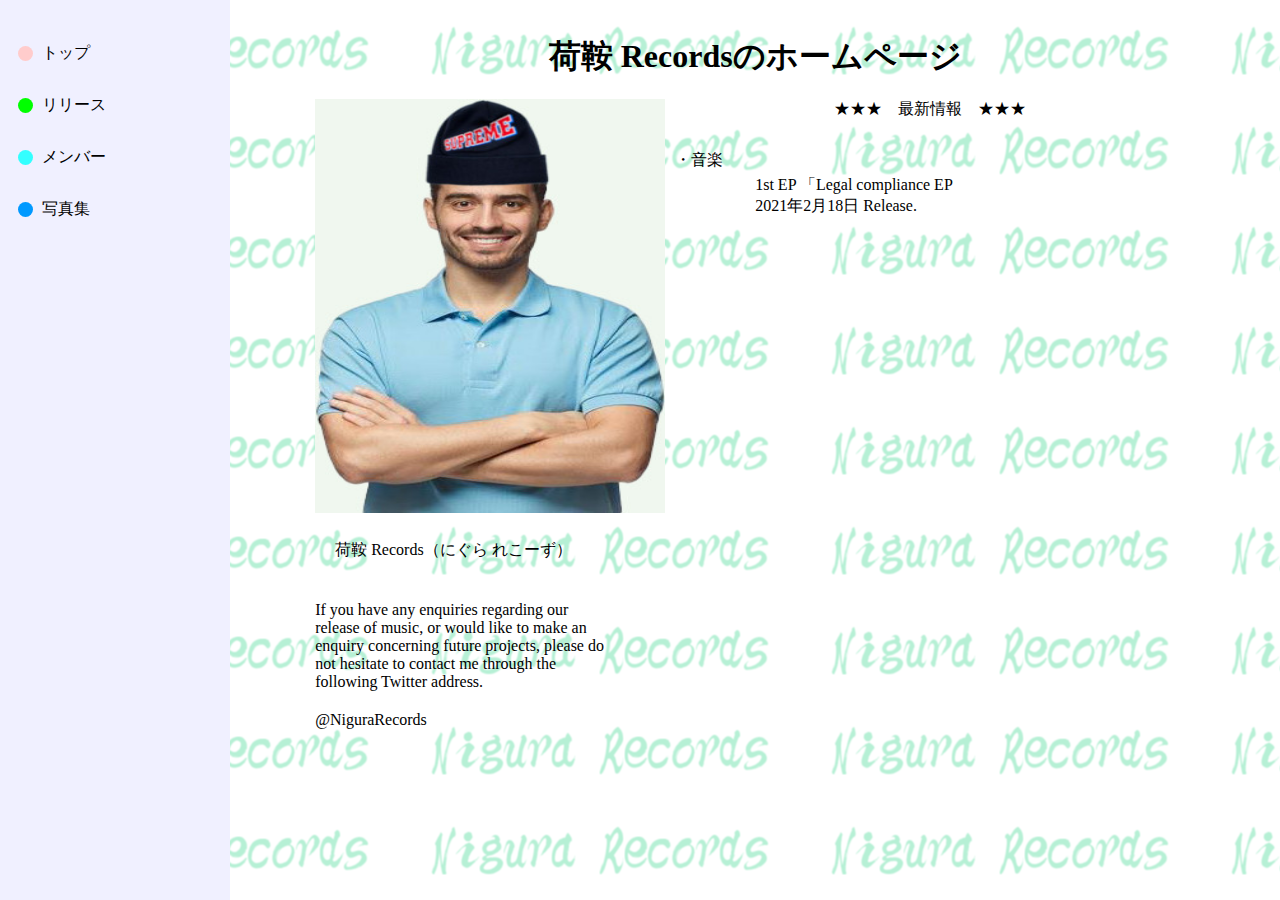
<file: index.html>
<!DOCTYPE html>
<html>
  <head>
      <link rel="stylesheet" href="style.css" />
  </head>
  <body>
    <nav class="nav-wrapper">
      <ul class="nav">
        <li class="nav-content"><span class="nav-icon-top"></span>トップ</li>
        <li class="nav-content"><span class="nav-icon-release"></span>リリース</li>
        <li class="nav-content"><span class="nav-icon-member"></span>メンバー</li>
        <li class="nav-content"><span class="nav-icon-photos"></span>写真集</li>
      </ul>
    </nav>
    <div class="contents-wrapper">
      <h1 class="heading">荷鞍 Recordsのホームページ</h1>
      <div class="contents-wrapper-inner">
        <div class="content-left">
            <img class="face-photo" src="./images/boushi.jpg">
          <p class="profile">
            荷鞍 Records（にぐら れこーず）<br/>
          </p>
          <p class="profile-english">
            If you have any enquiries regarding our release of music, or would like to make an enquiry concerning future projects, please do not hesitate to contact me through the following Twitter address.
          </p>
          <p class="mail">@NiguraRecords</p>
        </div>
        <div class="content-right">
          <h2 class="news-heading">★★★　最新情報　★★★</h2>
          <div class="news-list">
            <dl class="news-list-content">
                <dt class="news-list-title">・音楽</dt>
                <dd class="news-list-description">
                  1st EP 「Legal compliance EP <br/>
                  2021年2月18日 Release.
                </dd>
              </dl>                
                </dd>
            </div>
          </div>
        </div>
      </div>
    </div>
  </body>
</html>
</file>
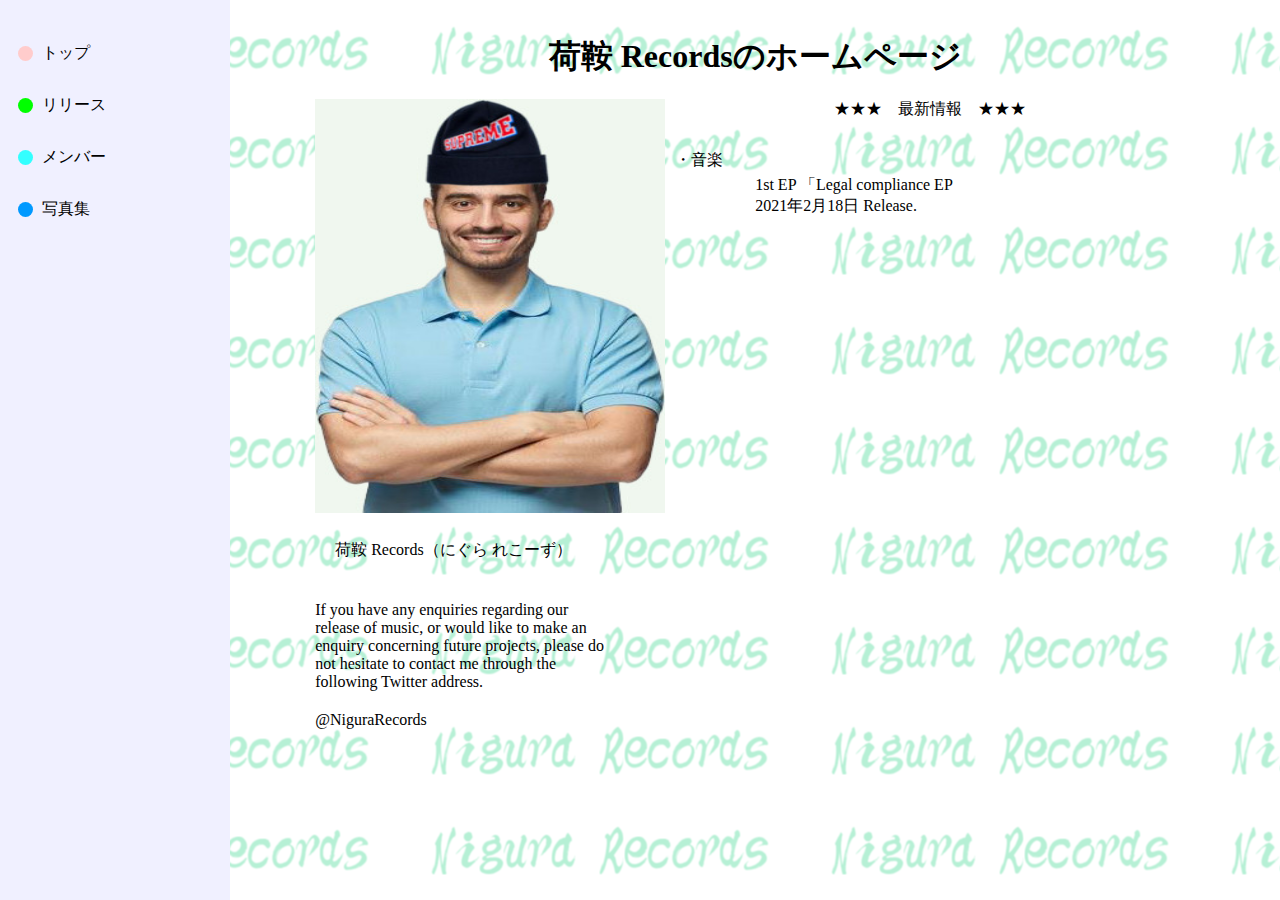
<file: test.html>
<!DOCTYPE html>
<html>
  <head>
      <link rel="stylesheet" href="style2.css" />
  </head>
  <body>
    <nav class="nav-wrapper">
      <ul class="nav">
        <li class="nav-content"><span class="nav-icon-top"></span>トップ</li>
        <li class="nav-content"><span class="nav-icon-release"></span>リリース</li>
        <li class="nav-content"><span class="nav-icon-member"></span>メンバー</li>
        <li class="nav-content"><span class="nav-icon-photos"></span>写真集</li>
      </ul>
    </nav>
    <div class="contents-wrapper">
      <h1 class="heading">荷鞍 Recordsのホームページ</h1>
      <div class="contents-wrapper-inner">
        <div class="content-left">
            <img class="face-photo" src="./images/boushi.jpg">
          <p class="profile">
            荷鞍 Records（にぐら れこーず）<br/>
          </p>
          <p class="profile-english">
            If you have any enquiries regarding our release of music, or would like to make an enquiry concerning future projects, please do not hesitate to contact me through the following Twitter address.
          </p>
          <p class="mail">@NiguraRecords</p>
        </div>
        <div class="content-right">
          <h2 class="news-heading">★★★　最新情報　★★★</h2>
          <div class="news-list">
            <dl class="news-list-content">
                <dt class="news-list-title">・音楽</dt>
                <dd class="news-list-description">
                  1st EP 「Legal compliance EP <br/>
                  2021年2月18日 Release.
                </dd>
              </dl>                
                </dd>
            </div>
          </div>
        </div>
      </div>
    </div>
  </body>
</html>
</file>
<file: style.css>
* {
    margin: 0;
    padding: 0;
    box-sizing: border-box;
  }

  body {
    display: flex;
    background-image: url(images/nigurarecords.png);
  }

  .nav-wrapper {
    height: 100vh;
    width: 18%;
    background-color: #F0F0FF;

  }
  .nav {
    margin-top: 43px;
    margin-left: 18px;
  }
  .nav-content {
    display: flex;
    margin-bottom: 31px;
    align-items: center;
  }

  .nav-icon-top {
    height: 15px;
    width: 15px;
    margin-right: 9px;
    border-radius: 50%;
    background-color:#FFCCCC;
  }

  .nav-icon-release {
    height: 15px;
    width: 15px;
    margin-right: 9px;
    border-radius: 50%;
    background-color:#00FF00;
  }

  .nav-icon-member {
    height: 15px;
    width: 15px;
    margin-right: 9px;
    border-radius: 50%;
    background-color:#33FFFF;
  }

  .nav-icon-photos {
    height: 15px;
    width: 15px;
    margin-right: 9px;
    border-radius: 50%;
    background-color:#0099FF;
  }
  
  .contents-wrapper {
    height: 100%;
    width: 82%;
  }
  .heading {
    margin-top: 35px;
    margin-bottom: 20px;
    text-align: center;
    font-size: 32px;
  }
  .contents-wrapper-inner {
    display: flex;
    width: 880px;
    margin: 0 auto;
  }

  .content-left {
    width: 350px;
  }
  .face-photo {
    width: 100%;
    height: 414px;
    margin-bottom: 23px;
  }
  .profile {
    margin-bottom: 40px;
    margin-left: 20px;
  }
  .profile-english {
    width: 300px;
    margin-bottom: 20px;
  }
  .mail {
    margin-bottom: 20px;
  }


  .content-right {
    width: 530px;
  }
  .news-heading {
    margin-bottom: 30px;
    text-align: center;
    font-size: 16px;
    font-weight: normal;
  }
  .news-list {
    margin-right: 10px;
    margin-left: 10px;
  }
  .news-list-title {
    margin-top: 5px;
    margin-bottom: 4px;
  }
  .news-list-description {
    margin-bottom: 30px;
    margin-left: 80px;
  }
</file>
<file: style2.css>
* {
    margin: 0;
    padding: 0;
    box-sizing: border-box;
  }

  body {
    display: flex;
    background-image: url(images/nigurarecords.png);
  }

  .nav-wrapper {
    height: 100vh;
    width: 18%;
    background-color: #F0F0FF;

  }
  .nav {
    margin-top: 43px;
    margin-left: 18px;
  }
  .nav-content {
    display: flex;
    margin-bottom: 31px;
    align-items: center;
  }

  .nav-icon-top {
    height: 15px;
    width: 15px;
    margin-right: 9px;
    border-radius: 50%;
    background-color:#FFCCCC;
  }

  .nav-icon-release {
    height: 15px;
    width: 15px;
    margin-right: 9px;
    border-radius: 50%;
    background-color:#00FF00;
  }

  .nav-icon-member {
    height: 15px;
    width: 15px;
    margin-right: 9px;
    border-radius: 50%;
    background-color:#33FFFF;
  }

  .nav-icon-photos {
    height: 15px;
    width: 15px;
    margin-right: 9px;
    border-radius: 50%;
    background-color:#0099FF;
  }
  
  .contents-wrapper {
    height: 100%;
    width: 82%;
  }
  .heading {
    margin-top: 35px;
    margin-bottom: 20px;
    text-align: center;
    font-size: 32px;
  }
  .contents-wrapper-inner {
    display: flex;
    width: 880px;
    margin: 0 auto;
  }

  .content-left {
    width: 350px;
  }
  .face-photo {
    width: 100%;
    height: 414px;
    margin-bottom: 23px;
  }
  .profile {
    margin-bottom: 40px;
    margin-left: 20px;
  }
  .profile-english {
    width: 300px;
    margin-bottom: 20px;
  }
  .mail {
    margin-bottom: 20px;
  }


  .content-right {
    width: 530px;
  }
  .news-heading {
    margin-bottom: 30px;
    text-align: center;
    font-size: 16px;
    font-weight: normal;
  }
  .news-list {
    margin-right: 10px;
    margin-left: 10px;
  }
  .news-list-title {
    margin-top: 5px;
    margin-bottom: 4px;
  }
  .news-list-description {
    margin-bottom: 30px;
    margin-left: 80px;
  }
</file>
